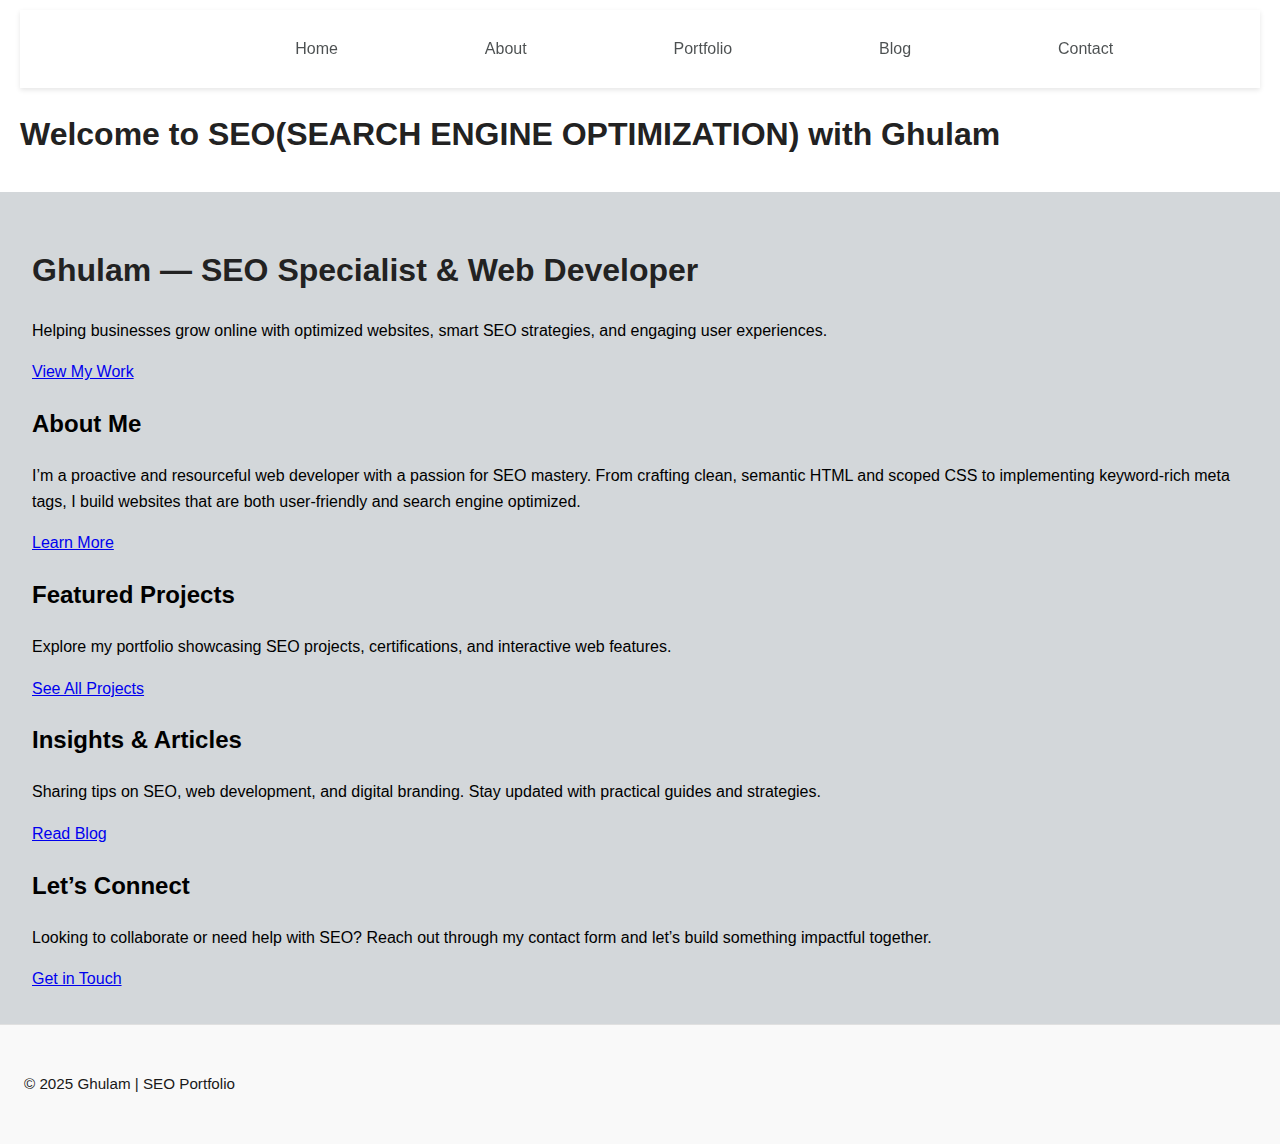
<file: index.html>
<!DOCTYPE html>
<html lang="en">
<head>
  <meta charset="UTF-8">
  <title>Ghulam | SEO Portfolio, Certifications & Web Development Projects</title>
  <meta name="description" content="Discover Ghulam's SEO portfolio featuring certifications, case studies, and web development projects in HTML, CSS, and JavaScript.">
  <meta name="keywords" content="SEO portfolio, SEO certifications, SEO case studies, web development, HTML, CSS, JavaScript, GitHub Pages">
  <meta name="author" content="Ghulam">
  <meta name="viewport" content="width=device-width, initial-scale=1.0">

  <!-- Open Graph -->
  <meta property="og:title" content="Ghulam | SEO Portfolio & Web Development">
  <meta property="og:description" content="Explore SEO projects, certifications, and web development skills by Ghulam.">
  <meta property="og:type" content="website">
  <meta property="og:url" content="https://yourusername.github.io/">
  <meta property="og:image" content="https://yourusername.github.io/preview-home.png">

  <link rel="icon" href="favicon.ico" type="image/x-icon">

  <link rel="stylesheet" href="style.css">
</head>
<body>
  <header>
     <nav class="navbar">
    <div class="logo">GHULAM</div>
    <ul class="nav-links">
      <li><a href="index.html">Home</a></li>
      <li><a href="about.html">About</a></li>
      <li><a href="portfolio.html">Portfolio</a></li>
      <li><a href="blog.html">Blog</a></li>
      <li><a href="contact.html">Contact</a></li>
    </ul>
    <div class="hamburger">
      <span></span>
      <span></span>
      <span></span>
    </div>
  </nav>
   <h1>Welcome to SEO(SEARCH ENGINE OPTIMIZATION) with Ghulam</h1>
  </header>

  <main>
    <section>
      <h1>Ghulam — SEO Specialist & Web Developer</h1>
<p>Helping businesses grow online with optimized websites, smart SEO strategies, and engaging user experiences.</p>
<a href="#portfolio" class="cta-button">View My Work</a>
     
   <section id="about">
  <h2>About Me</h2>
  <p>I’m a proactive and resourceful web developer with a passion for SEO mastery. 
     From crafting clean, semantic HTML and scoped CSS to implementing keyword-rich meta tags, 
     I build websites that are both user-friendly and search engine optimized.</p>
  <a href="about.html" class="link">Learn More</a>
</section>
<section id="portfolio">
  <h2>Featured Projects</h2>
  <p>Explore my portfolio showcasing SEO projects, certifications, and interactive web features.</p>
  <a href="portfolio.html" class="link">See All Projects</a>
</section>
<section id="blog">
  <h2>Insights & Articles</h2>
  <p>Sharing tips on SEO, web development, and digital branding. 
     Stay updated with practical guides and strategies.</p>
  <a href="blog.html" class="link">Read Blog</a>
</section>
<section id="contact">
  <h2>Let’s Connect</h2>
  <p>Looking to collaborate or need help with SEO? 
     Reach out through my contact form and let’s build something impactful together.</p>
  <a href="contact.html" class="cta-button">Get in Touch</a>
</section>

    </section>
  </main>

  <footer>
    <p>© 2025 Ghulam | SEO Portfolio</p>
  </footer>
  <script src="script.js"></script>

</body>
</html>
</file>
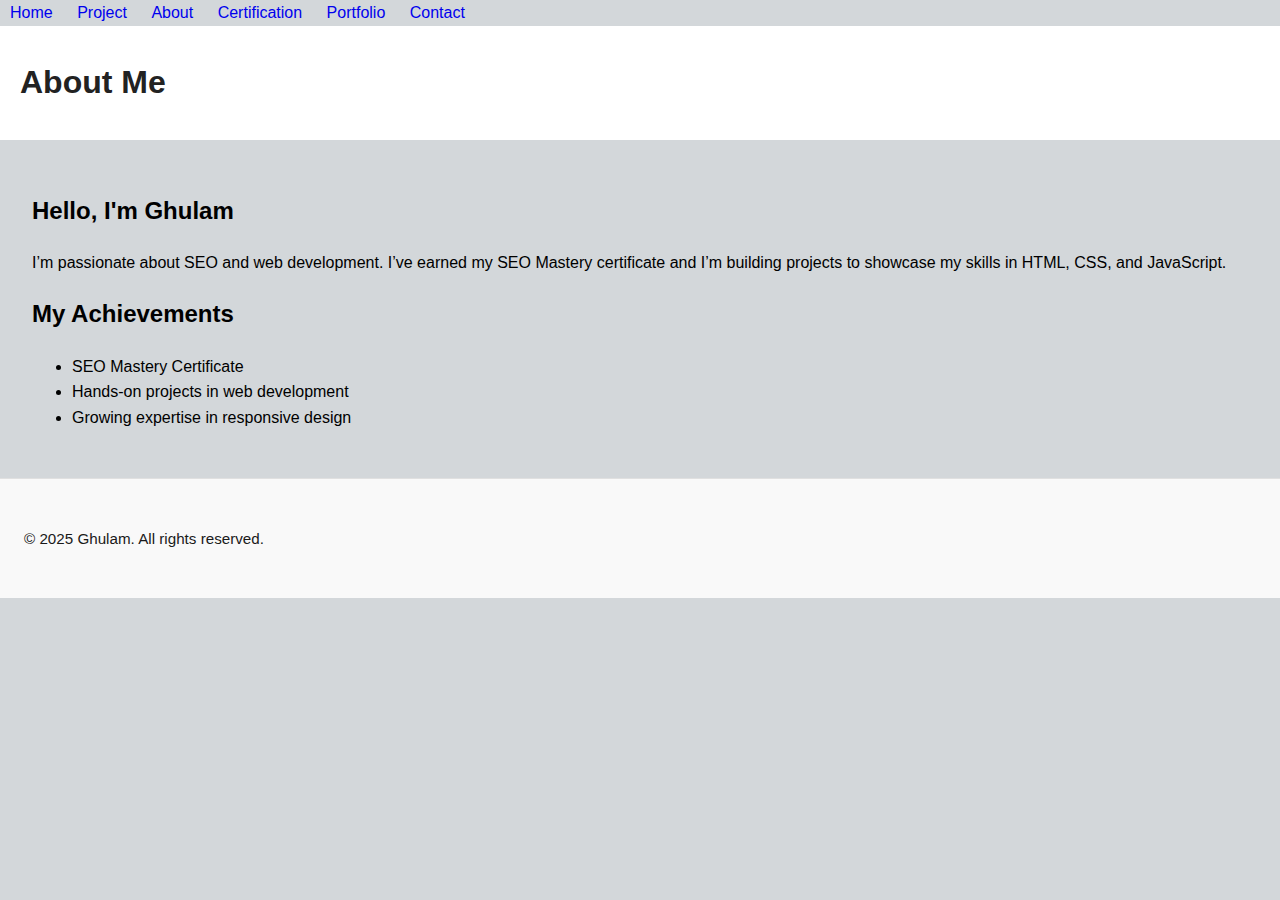
<file: about.html>
<!DOCTYPE html>
<html lang="en">
<head>
  <meta charset="UTF-8">
  <meta name="viewport" content="width=device-width, initial-scale=1.0">
  <title>About Me</title>
  <link rel="stylesheet" href="style.css">
</head>
<body>
  <nav>
    
      <a href="index.html">Home</a>
      <a href="Project.html">Project</a>
      <a href="about.html">About</a>
      <a href="certification.html">Certification</a>
      <a href="portfolio.html">Portfolio</a>
      <a href="contact">Contact</a>
    
  </nav>

  <header>
    <h1>About Me</h1>
  </header>

  <main>
    <section>
      <h2>Hello, I'm Ghulam</h2>
      <p>
        I’m passionate about SEO and web development. I’ve earned my SEO Mastery certificate and I’m building projects to showcase my skills in HTML, CSS, and JavaScript.
      </p>
    </section>

    <section>
      <h2>My Achievements</h2>
      <ul>
        <li>SEO Mastery Certificate</li>
        <li>Hands-on projects in web development</li>
        <li>Growing expertise in responsive design</li>
      </ul>
    </section>
  </main>

  <footer>
    <p>&copy; 2025 Ghulam. All rights reserved.</p>
  </footer>
</body>
</html>
</file>
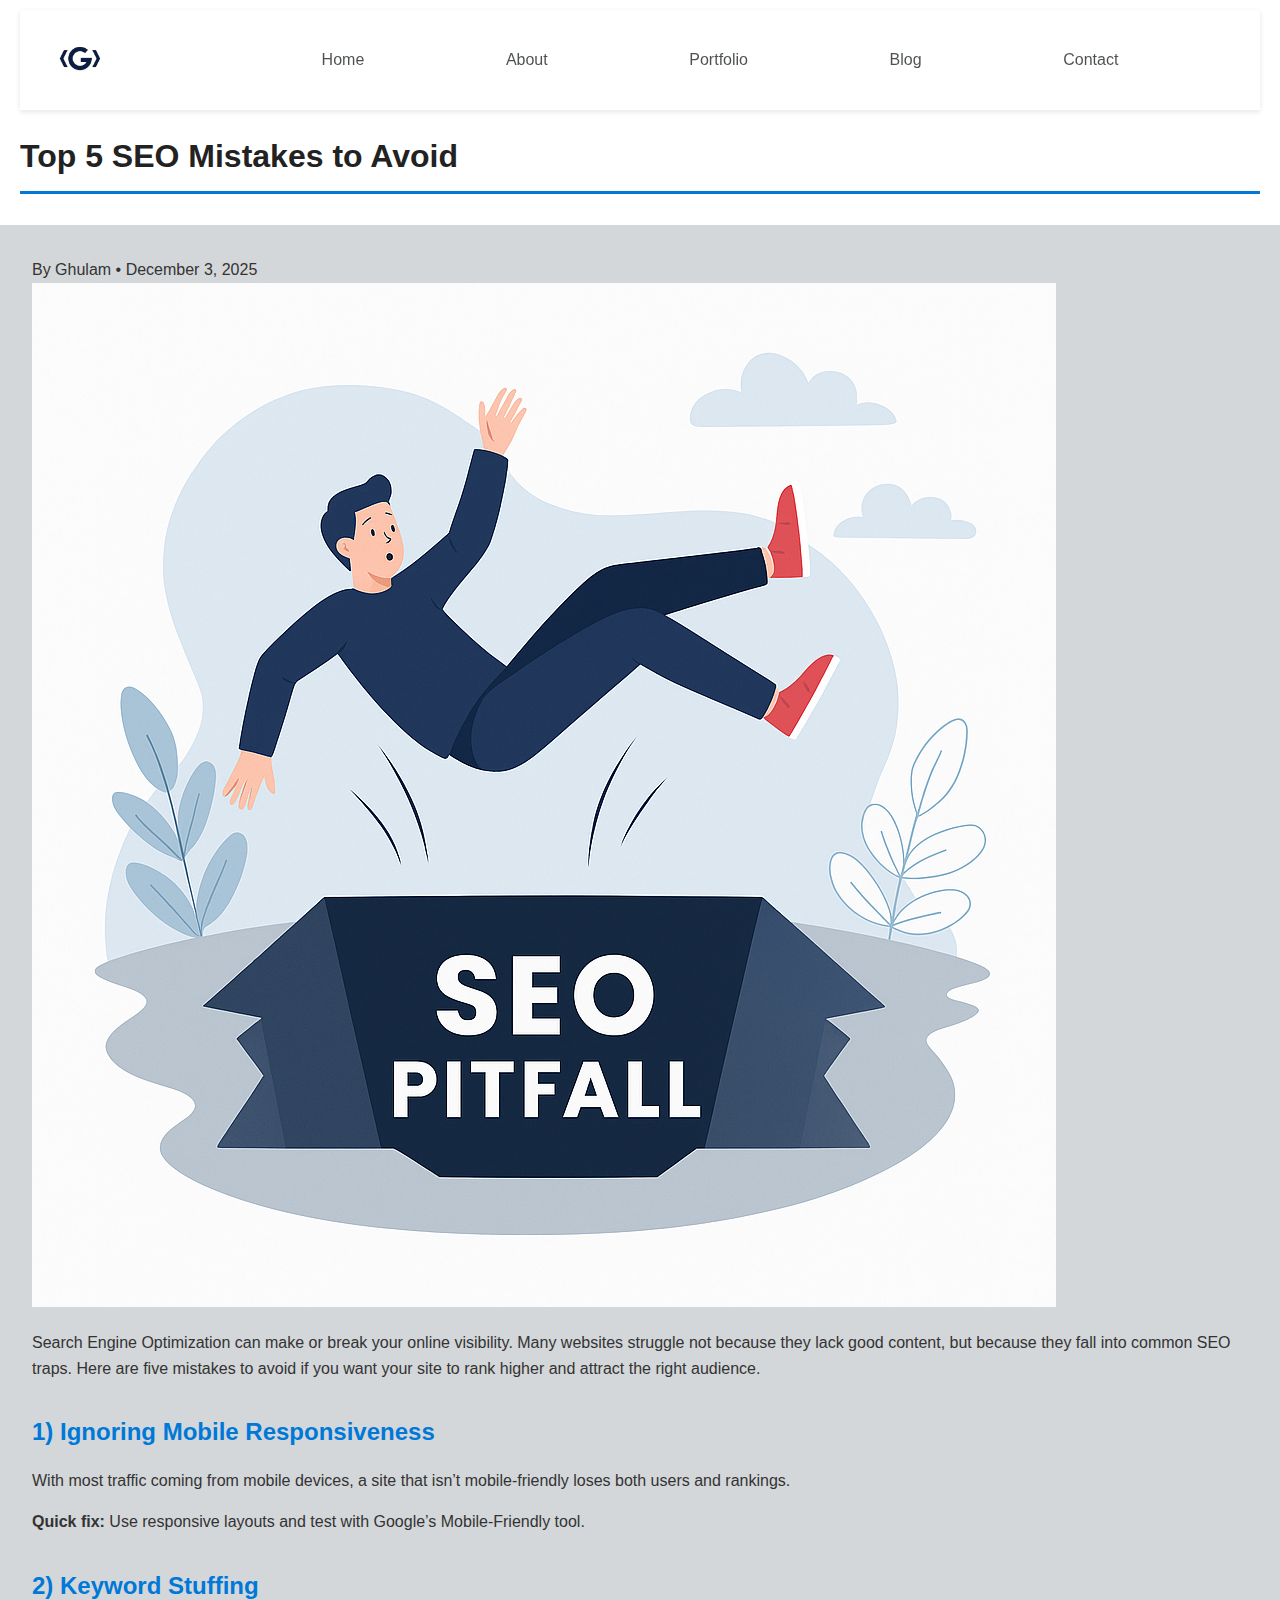
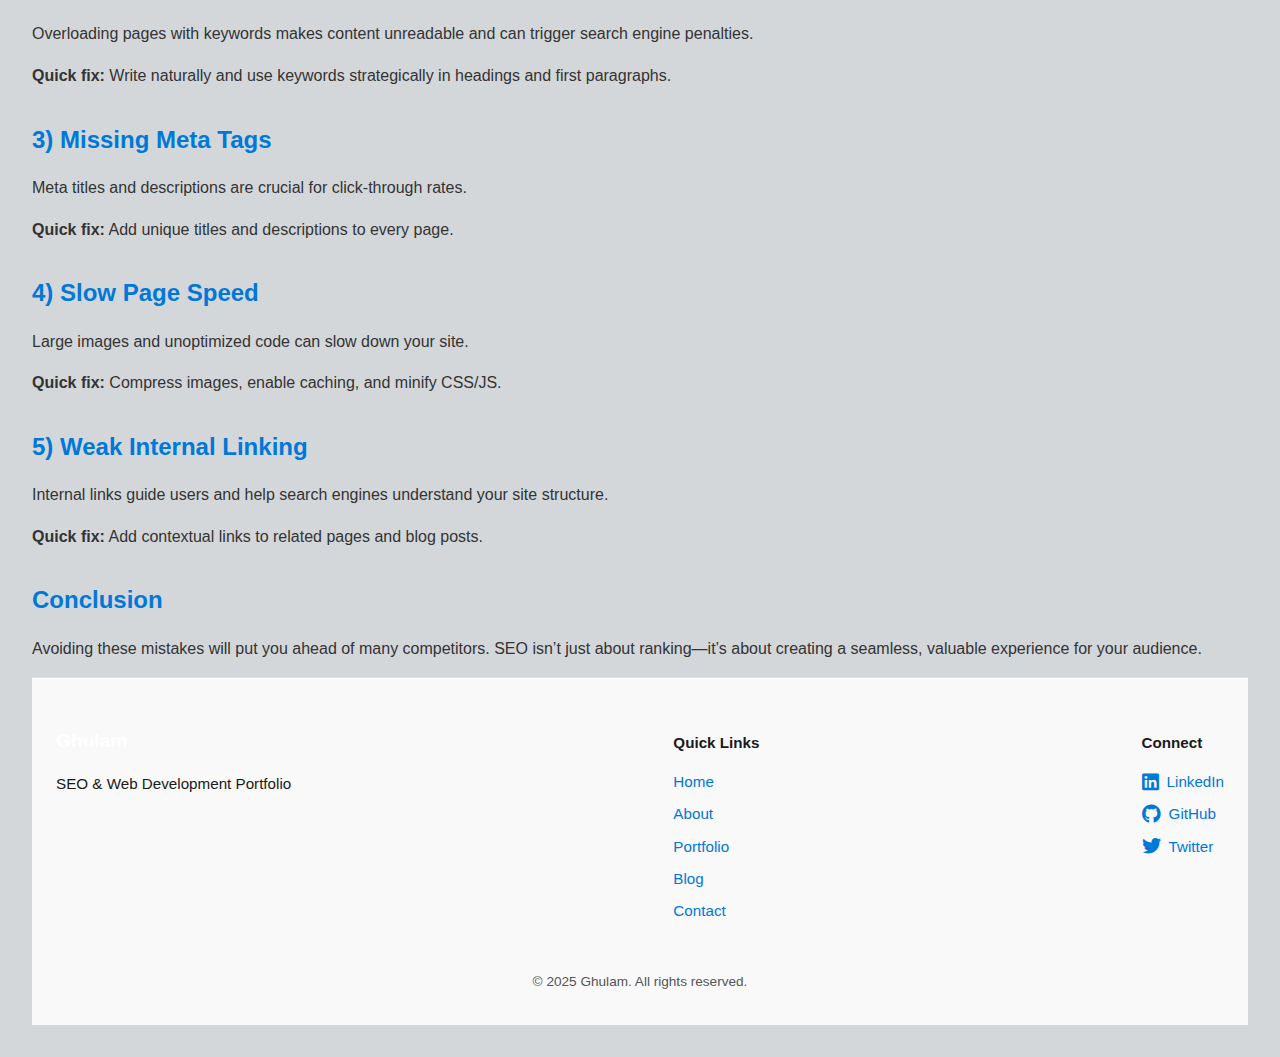
<file: blog-seo-mistake.html>
<!DOCTYPE html>
<html lang="en">
<head>
  <!-- Basic SEO -->
  <meta charset="UTF-8" />
  <meta name="viewport" content="width=device-width, initial-scale=1" />
  <title>Top 5 SEO Mistakes to Avoid | Ghulam</title>
  <meta name="description" content="Learn the most common SEO mistakes—mobile issues, keyword stuffing, missing meta tags, slow speed, and weak internal linking—and how to fix them." />
  <link rel="canonical" href="https://gnabi2002.github.io/ghulam-seo.github.io/blog-seo-mistake.html" />
  <!-- Open Graph (LinkedIn, Facebook) -->
  <meta property="og:type" content="article" />
  <meta property="og:title" content="Top 5 SEO Mistakes to Avoid" />
  <meta property="og:description" content="Avoid common SEO pitfalls and boost your site’s visibility with these practical fixes." />
  <meta property="og:url" content="https://gnabi2002.github.io/ghulam-seo.github.io/blog-seo-mistake.html" />
  <meta property="og:image" content="https://gnabi2002.github.io/ghulam-seo.github.io/images/blog/seo-mistakes-cover.jpg" />

  <!-- Twitter Cards -->
  <meta name="twitter:card" content="summary_large_image" />
  <meta name="twitter:title" content="Top 5 SEO Mistakes to Avoid" />
  <meta name="twitter:description" content="Avoid common SEO pitfalls and boost your site’s visibility with these practical fixes." />
  <meta name="twitter:image" content="https://gnabi2002.github.io/ghulam-seo.github.io/images/blog/seo-mistakes-cover.jpg" />

  <!-- Favicon -->
  <link rel="icon" href="https://gnabi2002.github.io/ghulam-seo.github.io/images/favicon.png" />
<link rel="stylesheet" href="https://cdnjs.cloudflare.com/ajax/libs/font-awesome/6.5.0/css/all.min.css">
  <link rel="stylesheet" href="style.css">
    
</head>
<body class="blogs-page">
  <header>
   <nav class="navbar">
<div><a href="index.html" class="logo">
    <img src="images/logo.png" alt="Ghulam Logo" loading="lazy" /></a></div>
    <ul class="nav-links">
      <li><a href="index.html">Home</a></li>
      <li><a href="about.html">About</a></li>
      <li><a href="portfolio.html">Portfolio</a></li>
      <li><a href="blog.html">Blog</a></li>
      <li><a href="contact.html">Contact</a></li>
    </ul>
    <div class="hamburger">
      <span></span>
      <span></span>
      <span></span>
    </div>
  </nav>
    <h1>Top 5 SEO Mistakes to Avoid</h1>

  </header>
<main>

  <div class="container">
    <div class="meta">
      <span>By Ghulam</span> • <time datetime="2025-12-03">December 3, 2025</time>
    </div>
    <div class="cover">
      <img src="images/seo pitfall.png" alt="Illustration of SEO pitfalls" />
    </div>

    <p>Search Engine Optimization can make or break your online visibility. Many websites struggle not because they lack good content, but because they fall into common SEO traps. Here are five mistakes to avoid if you want your site to rank higher and attract the right audience.</p>

    <h2>1) Ignoring Mobile Responsiveness</h2>
    <p>With most traffic coming from mobile devices, a site that isn’t mobile‑friendly loses both users and rankings.</p>
    <div class="tip"><strong>Quick fix:</strong> Use responsive layouts and test with Google’s Mobile‑Friendly tool.</div>

    <h2>2) Keyword Stuffing</h2>
    <p>Overloading pages with keywords makes content unreadable and can trigger search engine penalties.</p>
    <div class="tip"><strong>Quick fix:</strong> Write naturally and use keywords strategically in headings and first paragraphs.</div>

    <h2>3) Missing Meta Tags</h2>
    <p>Meta titles and descriptions are crucial for click‑through rates.</p>
    <div class="tip"><strong>Quick fix:</strong> Add unique titles and descriptions to every page.</div>

    <h2>4) Slow Page Speed</h2>
    <p>Large images and unoptimized code can slow down your site.</p>
    <div class="tip"><strong>Quick fix:</strong> Compress images, enable caching, and minify CSS/JS.</div>

    <h2>5) Weak Internal Linking</h2>
    <p>Internal links guide users and help search engines understand your site structure.</p>
    <div class="tip"><strong>Quick fix:</strong> Add contextual links to related pages and blog posts.</div>

    <h2>Conclusion</h2>
    <p>Avoiding these mistakes will put you ahead of many competitors. SEO isn’t just about ranking—it’s about creating a seamless, valuable experience for your audience.</p>
<!-- Include Font Awesome in your <head> -->

<footer>
  <!-- Branding -->
  <div class="footer-section">
    <h3>Ghulam</h3>
    <p>SEO & Web Development Portfolio</p>
  </div>

  <!-- Quick Links -->
  <div class="footer-section">
    <h4>Quick Links</h4>
    <ul>
      <li><a href="index.html">Home</a></li>
      <li><a href="about.html">About</a></li>
      <li><a href="portfolio.html">Portfolio</a></li>
      <li><a href="blog.html">Blog</a></li>
      <li><a href="contact.html">Contact</a></li>
    </ul>
  </div>

  <!-- Social with Icons + Text -->
  <div class="footer-section footer-social">
    <h4>Connect</h4>
    <ul>
      <li>
        <a href="https://www.linkedin.com/in/ghulam-nabi-174797248?utm_source=share_via&utm_content=profile&utm_medium=member_android" target="_blank" aria-label="LinkedIn Profile">
          <i class="fab fa-linkedin"></i> LinkedIn
        </a>
      </li>
      <li>
        <a href="https://github.com/gnabi2002/ghulam-seo.github.io" target="_blank" aria-label="GitHub Profile">
          <i class="fab fa-github"></i> GitHub
        </a>
      </li>
      <li>
        <a href="https://twitter.com/yourprofile" target="_blank" aria-label="Twitter Profile">
          <i class="fab fa-twitter"></i> Twitter
        </a>
      </li>
    </ul>
  </div>

  <!-- Copyright -->
  <div class="footer-bottom">
    © 2025 Ghulam. All rights reserved.
  </div>
</footer>
  </main>
<script src="script.js"></script>

</body>
</html>
</file>
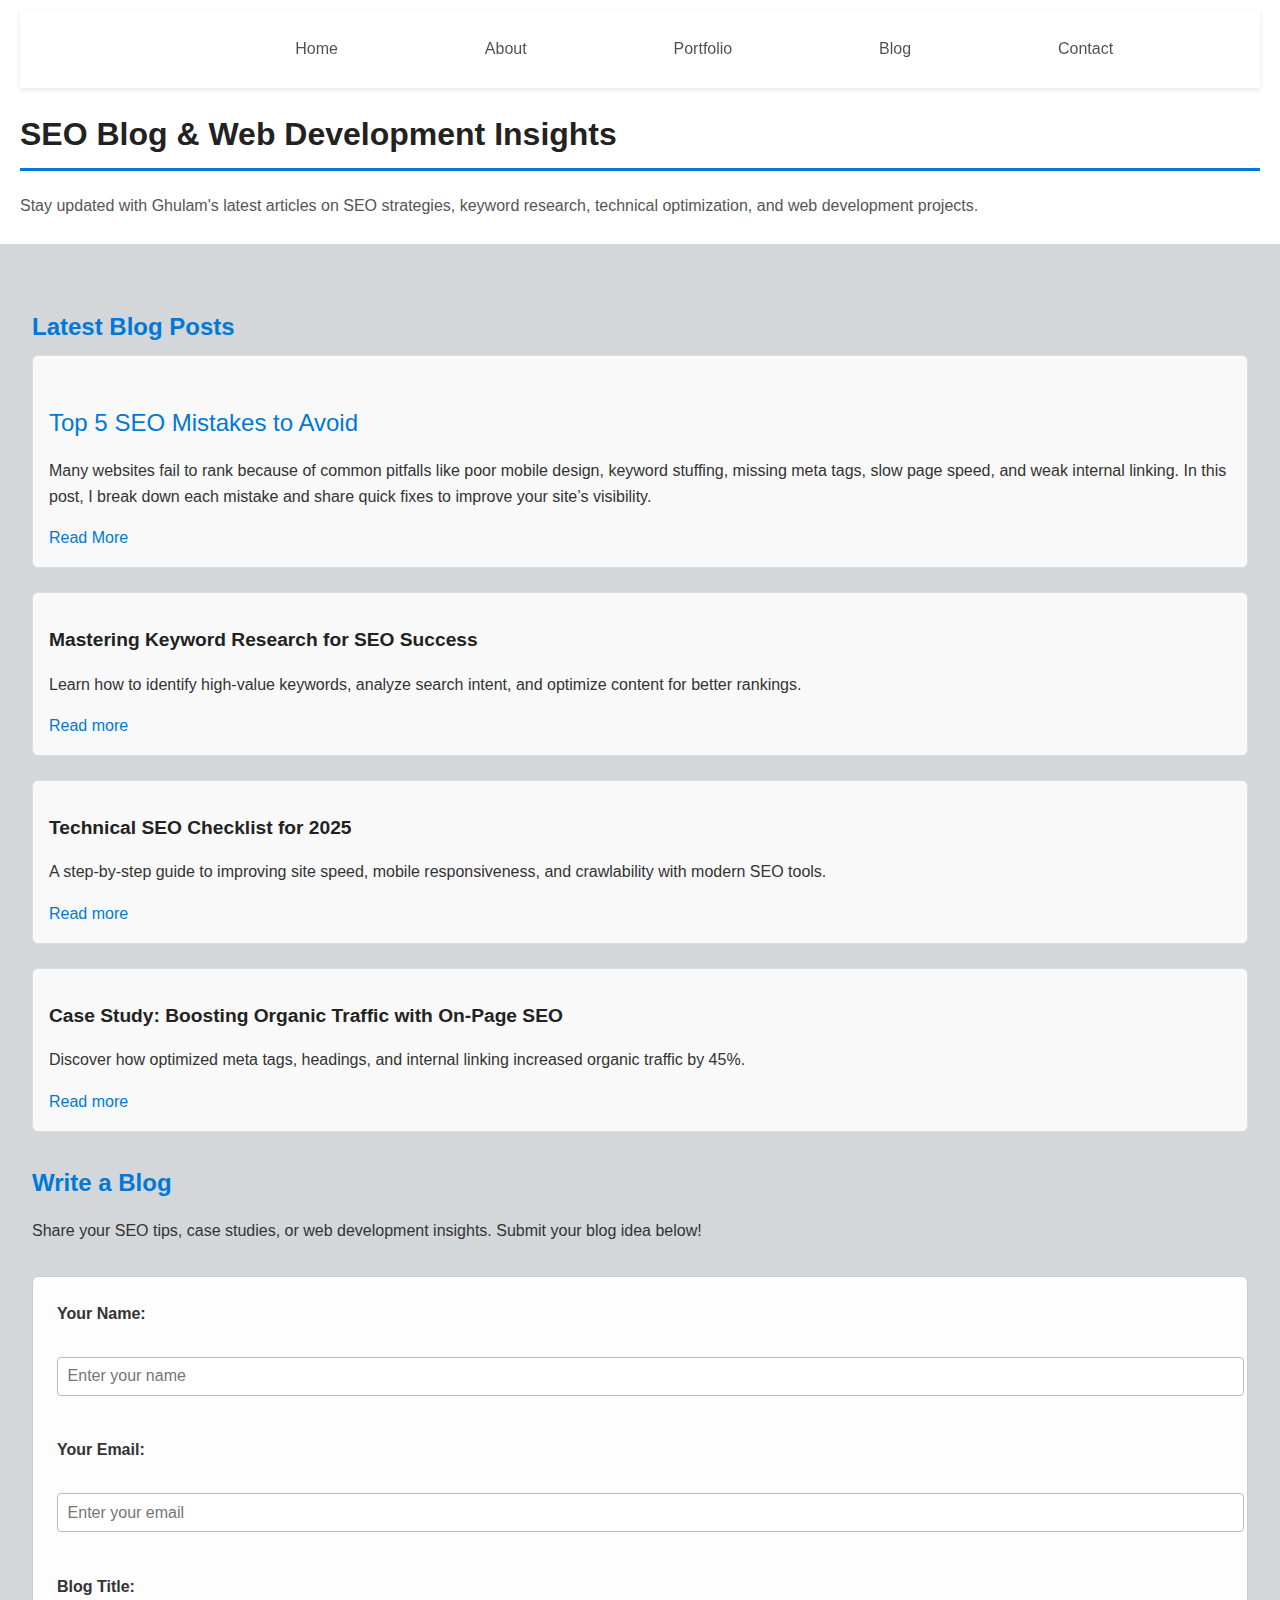
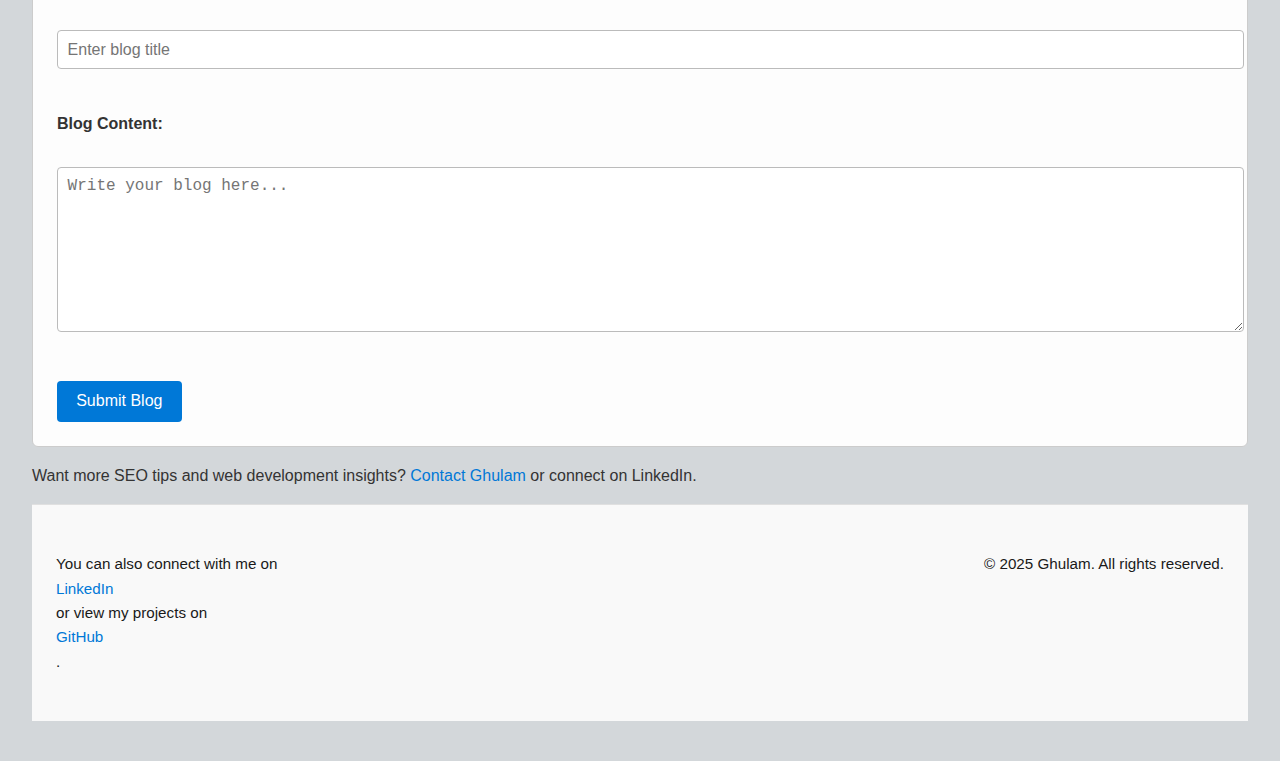
<file: blog.html>
<!DOCTYPE html>
<html lang="en">
<head>
  <meta charset="UTF-8">
  <title>SEO Blog | Tips, Case Studies & Web Development Insights by Ghulam</title>
  <meta name="description" content="Read Ghulam's SEO blog featuring keyword research tips, technical SEO guides, case studies, and web development insights in HTML, CSS, and JavaScript.">
  <meta name="keywords" content="SEO blog, keyword research, technical SEO, SEO case studies, on-page SEO, off-page SEO, web development blog, HTML, CSS, JavaScript, digital marketing">
  <meta name="author" content="Ghulam">
  <meta name="viewport" content="width=device-width, initial-scale=1.0">

  <!-- Open Graph -->
  <meta property="og:title" content="SEO Blog | Tips & Case Studies by Ghulam">
  <meta property="og:description" content="Explore SEO strategies, keyword research, technical SEO, and web development insights from Ghulam.">
  <meta property="og:type" content="website">
  <meta property="og:url" content="https://yourusername.github.io/blogs.html">
  <meta property="og:image" content="https://yourusername.github.io/preview-blogs.png">

  <!-- Twitter Card -->
  <meta name="twitter:card" content="summary_large_image">
  <meta name="twitter:title" content="SEO Blog | Tips & Case Studies by Ghulam">
  <meta name="twitter:description" content="Keyword research, technical SEO, and web development insights from Ghulam.">
  <meta name="twitter:image" content="https://yourusername.github.io/preview-blogs.png">

  <!-- Favicon -->
  <link rel="icon" href="favicon.ico" type="image/x-icon">
  <link rel="stylesheet" href="style.css">
</head>
<body class="blogs-page">
    <header>
       <nav class="navbar">
    <div class="logo">GHULAM</div>
    <ul class="nav-links">
      <li><a href="index.html">Home</a></li>
      <li><a href="about.html">About</a></li>
      <li><a href="portfolio.html">Portfolio</a></li>
      <li><a href="blog.html">Blog</a></li>
      <li><a href="contact.html">Contact</a></li>
    </ul>
    <div class="hamburger">
      <span></span>
      <span></span>
      <span></span>
    </div>
  </nav>
   
      <h1>SEO Blog & Web Development Insights</h1>
      <p>Stay updated with Ghulam's latest articles on SEO strategies, keyword research, technical optimization, and web development projects.</p>
    </header>
  <main>

    <!-- Blog Listing -->
    <section id="latest-posts">
      <h2>Latest Blog Posts</h2>

              <article class="blog-preview">
  <h2><a href="blog-seo-mistake.html">Top 5 SEO Mistakes to Avoid</a></h2>
  <p>Many websites fail to rank because of common pitfalls like poor mobile design, keyword stuffing, 
     missing meta tags, slow page speed, and weak internal linking. In this post, I break down each 
     mistake and share quick fixes to improve your site’s visibility.</p>
  <a href="blog-seo-mistake.html" class="read-more">Read More</a>
</article>

      <article>
        <h3>Mastering Keyword Research for SEO Success</h3>
        <p>
          Learn how to identify high‑value keywords, analyze search intent, and optimize content for better rankings.
        </p>
        <a href="blog-keyword-research.html">Read more</a>
      </article>

      <article>
        <h3>Technical SEO Checklist for 2025</h3>
        <p>
          A step‑by‑step guide to improving site speed, mobile responsiveness, and crawlability with modern SEO tools.
        </p>
        <a href="blog-technical-seo.html">Read more</a>
      </article>

      <article>
        <h3>Case Study: Boosting Organic Traffic with On‑Page SEO</h3>
        <p>
          Discover how optimized meta tags, headings, and internal linking increased organic traffic by 45%.
        </p>
        <a href="blog-onpage-case-study.html">Read more</a>
      </article>
    </section>

    <!-- Blog Submission Form -->
    <section id="write-blog">
      <h2>Write a Blog</h2>
      <p>Share your SEO tips, case studies, or web development insights. Submit your blog idea below!</p>

      <form action="https://formspree.io/f/yourFormID" method="POST">
        <label for="name">Your Name:</label><br>
        <input type="text" id="name" name="name" placeholder="Enter your name" required><br><br>

        <label for="email">Your Email:</label><br>
        <input type="email" id="email" name="email" placeholder="Enter your email" required><br><br>

        <label for="title">Blog Title:</label><br>
        <input type="text" id="title" name="title" placeholder="Enter blog title" required><br><br>

        <label for="content">Blog Content:</label><br>
        <textarea id="content" name="content" rows="8" placeholder="Write your blog here..." required></textarea><br><br>

        <button type="submit">Submit Blog</button>
      </form>
            <p>Want more SEO tips and web development insights? <a href="contact.html">Contact Ghulam</a> or connect on LinkedIn.</p>

    </section>

    <footer>
      <p>You can also connect with me on <a href="www.linkedin.com/in/ghulam-nabi-174797248">LinkedIn</a> 
        or view my projects on <a href="https://github.com/gnabi2002/ghulam-seo.github.io">GitHub</a>.</p>
  
          <p>© 2025 Ghulam. All rights reserved.</p>

    </footer>
  </main>
  <script src="script.js"></script>

</body>
</html>
</file>
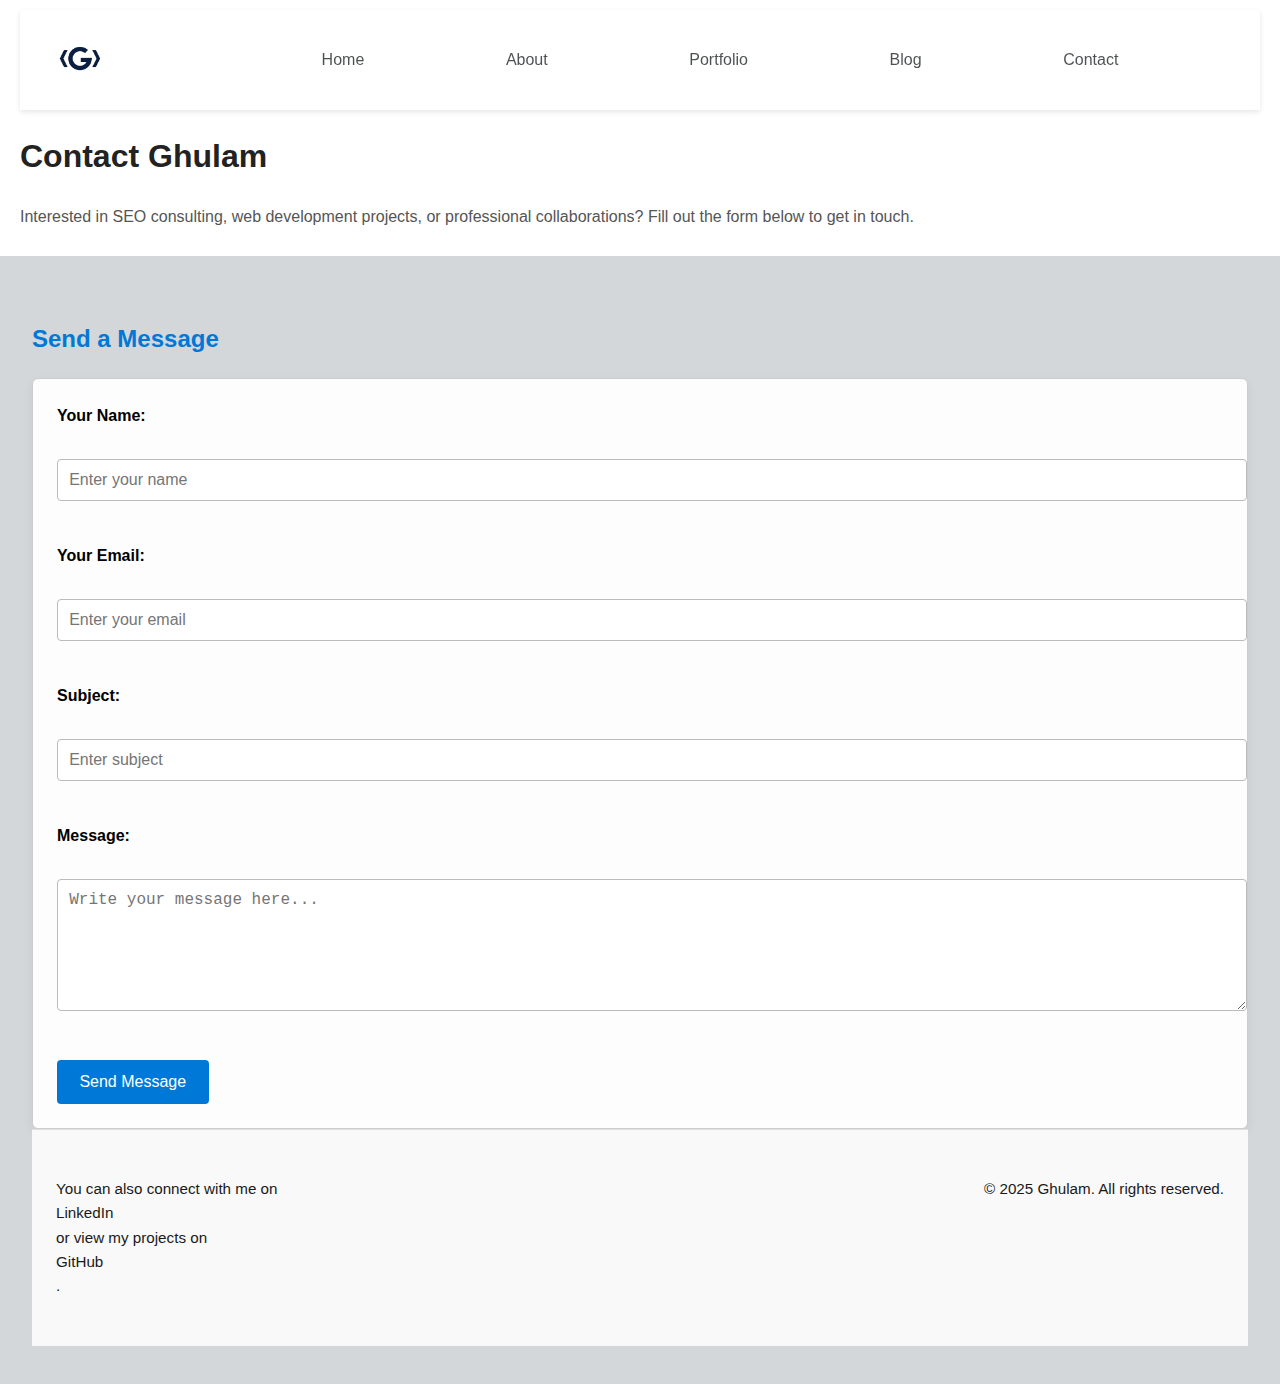
<file: contact.html>
<!DOCTYPE html>
<html lang="en">
<head>
  <meta charset="UTF-8">
  <title>Contact Ghulam | SEO Specialist & Web Developer</title>
  <meta name="description" content="Get in touch with Ghulam for SEO consulting, web development collaborations, and professional opportunities.">
  <meta name="keywords" content="Contact Ghulam, SEO specialist, web developer, SEO consulting, web development collaborations, digital marketing">
  <meta name="author" content="Ghulam">
  <meta name="viewport" content="width=device-width, initial-scale=1.0">

  <!-- Open Graph -->
  <meta property="og:title" content="Contact Ghulam | SEO Specialist & Web Developer">
  <meta property="og:description" content="Reach out to Ghulam for SEO projects, web development, and professional collaborations.">
  <meta property="og:type" content="website">
  <meta property="og:url" content="https://yourusername.github.io/contact.html">
  <meta property="og:image" content="https://yourusername.github.io/preview-contact.png">

  <!-- Twitter Card -->
  <meta name="twitter:card" content="summary_large_image">
  <meta name="twitter:title" content="Contact Ghulam | SEO Specialist & Web Developer">
  <meta name="twitter:description" content="Connect with Ghulam for SEO consulting and web development opportunities.">
  <meta name="twitter:image" content="https://yourusername.github.io/preview-contact.png">

  <!-- Favicon -->
  <link rel="icon" href="favicon.ico" type="image/x-icon">
  <link rel="stylesheet" href="style.css">
</head>
<body class="contact-page">
 
         <header>
    
     <nav class="navbar">
<div><a href="index.html" class="logo">
    <img src="images/logo.png" alt="Ghulam Logo" loading="lazy" /></a></div>
    <ul class="nav-links">
      <li><a href="index.html">Home</a></li>
      <li><a href="about.html">About</a></li>
      <li><a href="portfolio.html">Portfolio</a></li>
      <li><a href="blog.html">Blog</a></li>
      <li><a href="contact.html">Contact</a></li>
    </ul>
    <div class="hamburger">
      <span></span>
      <span></span>
      <span></span>
    </div>
  </nav>
      <h1>Contact Ghulam</h1>
      <p>Interested in SEO consulting, web development projects, or professional collaborations? Fill out the form below to get in touch.</p>
    </header>
 <main>
    <!-- Contact Form -->
    <section id="contact-form">
      <h2>Send a Message</h2>
      <form action="https://formspree.io/f/yourFormID" method="POST">
        <label for="name">Your Name:</label><br>
        <input type="text" id="name" name="name" placeholder="Enter your name" required><br><br>

        <label for="email">Your Email:</label><br>
        <input type="email" id="email" name="email" placeholder="Enter your email" required><br><br>

        <label for="subject">Subject:</label><br>
        <input type="text" id="subject" name="subject" placeholder="Enter subject" required><br><br>

        <label for="message">Message:</label><br>
        <textarea id="message" name="message" rows="6" placeholder="Write your message here..." required></textarea><br><br>

        <button type="submit">Send Message</button>
      </form>
    </section>

    <footer>
      <p>You can also connect with me on <a href="www.linkedin.com/in/ghulam-nabi-174797248">LinkedIn</a> 
        or view my projects on <a href="https://github.com/gnabi2002/ghulam-seo.github.io">GitHub</a>.</p>
      <p> © 2025 Ghulam. All rights reserved.</p>
    </footer>
  </main>
  <script src="script.js"></script>

</body>
</html>
</file>
<file: style.css>
html {
  scroll-behavior: smooth;
}
body {
  font-family: Arial, sans-serif;
  margin: 0;
  padding: 0;
  line-height: 1.6;
background-color: #d3d7da;
}
@media (max-width: 480px) {
  img {
    max-width: 100vw;   /* never wider than viewport */
  }
}
image{
  border: #2e2c2ce7;
  max-width: 100vw;
}

header {

  background: #ffffff;
  color: #fff;
  padding: 10px 20px ;
}
h1 {
color: #222222;
}
header p {
color: #555555;
}
  nav a {
  margin: 0 10px;
  text-decoration:none;
}

 .navbar {
      display: flex;
      justify-content: space-between;
      align-items: center;
      background: #ffffff;
      padding: 10px 10px;
      position: sticky;
      margin: auto;
      top: 0;
      z-index: 1000;
      box-shadow: 0 2px 5px rgba(0,0,0,0.1);
    flex: 1;
    }

    /* Logo */
  /* Logo base styling */
.logo img {
  color: #009688;
  height: 5rem;        /* Default size for desktop */
  width: fit-content;         /* Keeps aspect ratio */
  max-width: 100%;     /* Prevents overflow */
  vertical-align: middle;
  transition: transform 0.3s ease;
}

/* Hover effect for branding polish */
.logo img:hover {
  transform: scale(1.05);
}

/* Mobile responsiveness */
@media (max-width: 768px) {
  .logo img {
    height: 30px;      /* Smaller logo for tablets/phones */
  }
}

@media (max-width: 480px) {
  .logo img {
    height: 24px;      /* Even smaller for very small screens */
  }
}


    /* Links (desktop default) */
    .nav-links {
      list-style: none;
      display: flex;
      justify-content: space-evenly; /* spread evenly */
      flex: 1;
      margin-left: 20px;
    }

    .nav-links li a {
      text-decoration: none;
      color: #0a0f10ba;
      font-weight: 500;
      transition: color 0.3s ease, transform 0.3s ease;
    }

    .nav-links li a:hover {
      color: #009688;
      transform: scale(1.1);
    }

    /* Hamburger hidden by default */
    .hamburger {
      display: none;
      flex-direction: column;
      cursor: pointer;
      gap: 5px;
    }

    .hamburger span {
      width: 25px;
      height: 3px;
      background: #333;
      transition: all 0.3s ease;
    }

    /* Mobile view only */
    @media (max-width: 768px) {
      .nav-links {
        position: absolute;
        right: 0;
        top: 60px;
        background: #fff;
        flex-direction: column;
        width: 100%;
        text-align: center;
        max-height: 0; /* collapsed by default */
        overflow: hidden;
        transition: max-height 0.5s ease; /* slide down effect */
      }

      .nav-links.active {
        max-height: 300px; /* expand smoothly */

      }

      .hamburger {
        display: flex; /* hamburger visible only on mobile/tablet */
      }
      /* Animate hamburger into X when active */
.hamburger.active span:nth-child(1) {
  transform: rotate(45deg) translate(5px, 5px);
}

.hamburger.active span:nth-child(2) {
  opacity: 0; /* middle line disappears */
}

.hamburger.active span:nth-child(3) {
  transform: rotate(-45deg) translate(6px, -6px);
}

    }


main {
  padding: 2rem;
}


/* Blogs Page Styling */
.blogs-page main {
  max-width: auto;
  margin: 0 auto;
  padding: 2rem;
  font-family: "Segoe UI", Arial, sans-serif;
  line-height: 1.6;
  color: #333;
}

/* Headings */
.blogs-page h2, 
.blogs-page h2, 
.blogs-page h3 {
  color: #222;
  margin-bottom: 0.5rem;
  font-weight: 600;
}

.blogs-page h1 {
  font-size: 2rem;
  border-bottom: 3px solid #0078d7;
  padding-bottom: 0.5rem;
}

.blogs-page h2 {
  font-size: 1.5rem;
  margin-top: 2rem;
  color: #0078d7;
}

.blogs-page h3 {
  font-size: 1.2rem;
  margin-top: 1rem;
}

/* Blog Articles */
.blogs-page article {
  background: #f9f9f9;
  border: 1px solid #ddd;
  border-radius: 6px;
  padding: 1rem;
  margin-bottom: 1.5rem;
  transition: box-shadow 0.3s ease;
}
.blogs-page image {
max-width: 100%;
height: auto;
display: block;
}

.blogs-page article:hover {
  box-shadow: 0 4px 12px rgba(0,0,0,0.1);
}

/* Links */
.blogs-page a {
  color: #0078d7;
  text-decoration: none;
  font-weight: 500;
}

.blogs-page a:hover {
  text-decoration: underline;
}

/* Blog Submission Form */
.blogs-page #write-blog form {
  background: #fdfdfd;
  border: 1px solid #ccc;
  border-radius: 6px;
  padding: 1.5rem;
  margin-top: 2rem;
}

.blogs-page #write-blog label {
  font-weight: 600;
  display: block;
  margin-bottom: 0.3rem;
}

.blogs-page #write-blog input,
.blogs-page #write-blog textarea {
  width: 100%;
  padding: 0.6rem;
  margin-bottom: 1rem;
  border: 1px solid #bbb;
  border-radius: 4px;
  font-size: 1rem;
}

.blogs-page #write-blog button {
  background: #0078d7;
  color: #fff;
  border: none;
  padding: 0.7rem 1.2rem;
  border-radius: 4px;
  font-size: 1rem;
  cursor: pointer;
  transition: background 0.3s ease;
}

.blogs-page #write-blog button:hover {
  background: #005a9e;
}

/* Footer *
.blogs-page footer {
  margin-top: 3rem;
  text-align: center;
  font-size: 0.9rem;
  color: #666;
}
/* Contact Page Styling */
/*.contact-page main {
  max-width: 800px;
  margin: 0 auto;
  padding: 2rem;
  font-family: "Segoe UI", Arial, sans-serif;
  line-height: 1.6;
  color: #333;
}

/* Headings */
/*.contact-page h1 {
  font-size: 2rem;
  color: #222;
  margin-bottom: 1rem;
  border-bottom: 3px solid #0078d7; /* Accent line */


.contact-page h2 {
  font-size: 1.5rem;
  color: #0078d7;
  margin-top: 2rem;
}

/* Contact Form */
.contact-page #contact-form form {
  background: #fdfdfd;
  border: 1px solid #ccc;
  border-radius: 6px;
  padding: 1.5rem;
  margin-top: 1rem;
  box-shadow: 0 4px 12px rgba(0,0,0,0.05);
}

.contact-page label {
  font-weight: 600;
  display: block;
  margin-bottom: 0.3rem;
}

.contact-page input,
.contact-page textarea {
  width: 100%;
  padding: 0.7rem;
  margin-bottom: 1rem;
  border: 1px solid #bbb;
  border-radius: 4px;
  font-size: 1rem;
  transition: border-color 0.3s ease;
}

.contact-page input:focus,
.contact-page textarea:focus {
  border-color: #0078d7;
  outline: none;
}

/* Submit Button */
.contact-page button {
  background: #0078d7;
  color: #fff;
  border: none;
  padding: 0.8rem 1.4rem;
  border-radius: 4px;
  font-size: 1rem;
  cursor: pointer;
  transition: background 0.3s ease;
}

.contact-page button:hover {
  background: #005a9e;
}
  img {
    max-width: 100vw;   /* never wider than viewport */
  }



  footer {
  background-color: #f9f9f9; /* Light mode background */
  color: #1a1a1a;
  padding: 2rem 1.5rem;
  display: flex;
  flex-wrap: wrap;
  justify-content: space-between;
  align-items: flex-start;
  border-top: 1px solid #e0e0e0;
  font-size: 0.95rem;
}
.footer-section h3{
  color: #fff;
}
  
.footer-section h4 {
  margin-bottom: 0.5rem;
}

.footer-section ul {
  list-style: none;
  padding: 0;
}

.footer-section ul li {
  margin: 0.5rem 0;
}

footer a {
  color: #1a1a1a;
  text-decoration: none;
  transition: color 0.3s ease;
  display: flex;
  align-items: center;
  gap: 0.5rem; /* space between icon and text */
}

footer a:hover {
  color: #0077cc; /* Accent hover */
}

.footer-social i {
  font-size: 1.2rem;
}

.footer-bottom {
  flex-basis: 100%;
  text-align: center;
  margin-top: 2rem;
  font-size: 0.85rem;
  color: #555555;
}

/* Responsive stacking for mobile */
@media (max-width: 768px) {
  footer {
    flex-direction: column;
    align-items: center;
    text-align: center;
  }
  .footer-section {
    margin: 0.5rem 0;
  }
  footer a {
    justify-content: center;
  }
}

/* Dark mode support */
@media (prefers-color-scheme: dark) {
  footer {
    background-color: #121212;
    color: #f0f0f0;
    border-top: 1px solid #333333;
  }
  footer a {
    color: #f0f0f0;
  }
  footer a:hover {
    color: #00aaff; /* Accent hover in dark mode */
  }
  .footer-bottom {
    color: #cccccc;
  }
}
</file>
